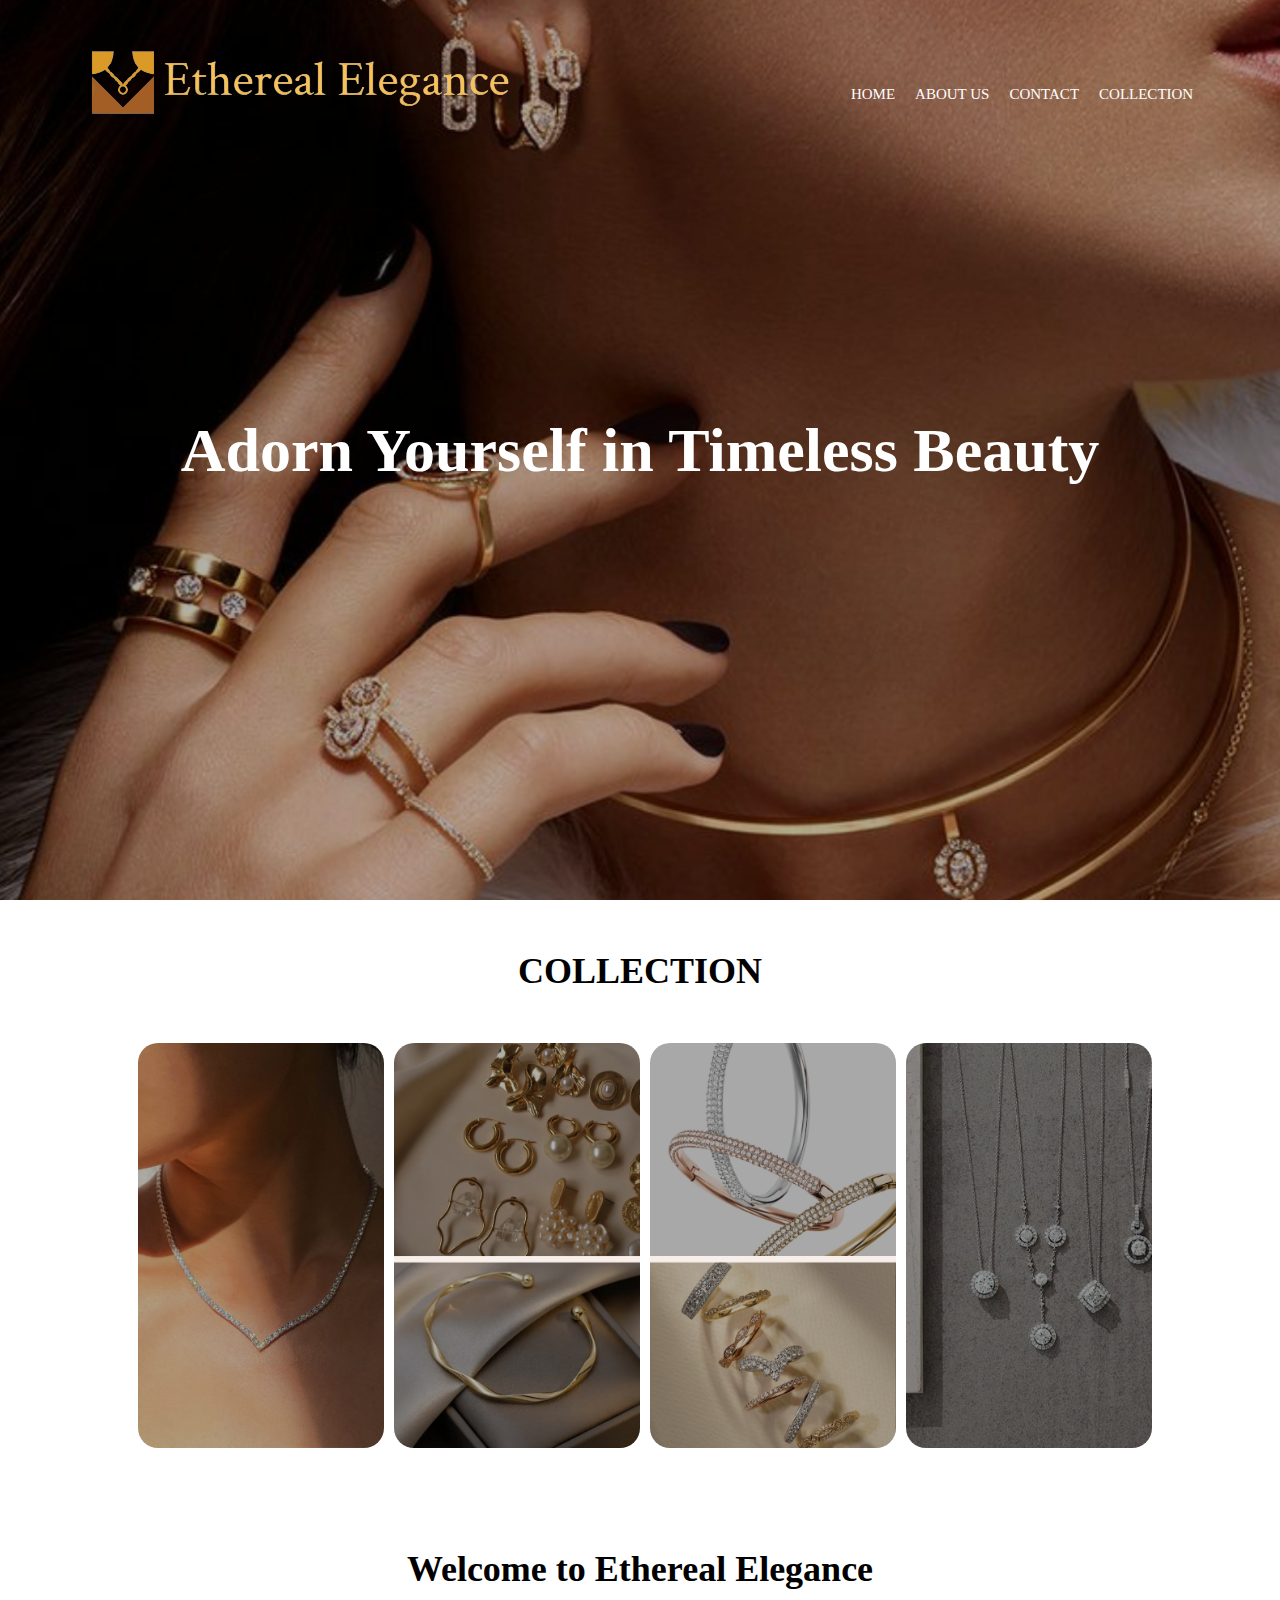
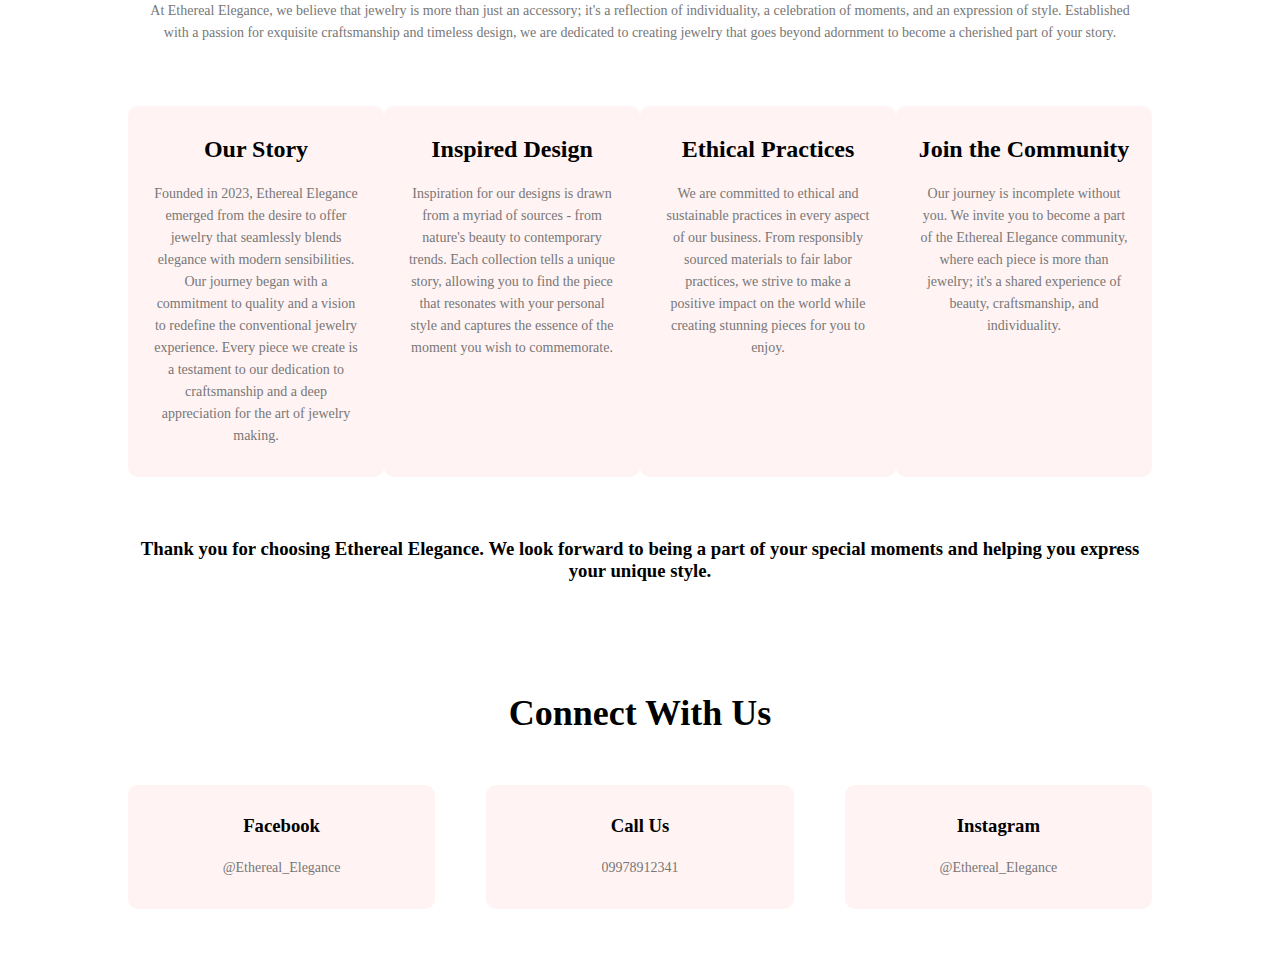
<file: index.html>
<!DOCTYPE html>
<html>
<head>
    <meta name="viewport" content="width=device-width, initial-scale=1.0">
    <title>Jewelry Boutique</title>
    <link rel="stylesheet" href="stylesheet.css">
    <style>
        /* Your CSS styles here */
    </style>
</head>
<body>
    <section class="header">
        <nav>
            <a href="index.html"><img src="logoooo-removebg-preview-removebg-preview.png" style="object-fit:cover; width:auto; height:auto;"></a>
            <div class="nav-links">
                <ul>
                    <li><a href="">HOME</a></li>
                    <li><a href="#about" id="aboutLink">ABOUT US</a></li>
                    <li><a href="#contact" id="contactLink">CONTACT</a></li>
                    <li><a href="">COLLECTION</a></li>
                </ul>
            </div>
        </nav>
        <div class="text-box">
            <h1>Adorn Yourself in Timeless Beauty</h1>
        </div>
    </section>

    <section class="collection">
        <h1>COLLECTION</h1>
<div class="row">
			<div class="collection-col">
				<img src= 11.png>
				<div class = "layer">
				<h1>  </h1>
				</div>
			</div>
			<div class="collection-col">
				<img src= 2.png>
				<div class = "layer">
				<h1>  </h1>
				</div>
			</div>
			<div class="collection-col">
				<img src= 3.png>
				<div class = "layer">
				<h1>  </h1>
				</div>
			</div>
			<div class="collection-col">
				<img src= 4.png>
				<div class = "layer">
				<h1>  </h1>
				</div>
			</div>
		
		</div>
	
	</section>    </section>

    <section id="about" class="ABOUT">
        <h1>Welcome to Ethereal Elegance</h1>
        <p>At Ethereal Elegance, we believe that jewelry is more than just an accessory; it's a reflection of individuality, a celebration of moments, and an expression of style. Established with a passion for exquisite craftsmanship and timeless design, we are dedicated to creating jewelry that goes beyond adornment to become a cherished part of your story.</p>

        <div class="row">
            <div class="about-col">
                <h2>Our Story</h2>
                <p>Founded in 2023, Ethereal Elegance emerged from the desire to offer jewelry that seamlessly blends elegance with modern sensibilities. Our journey began with a commitment to quality and a vision to redefine the conventional jewelry experience. Every piece we create is a testament to our dedication to craftsmanship and a deep appreciation for the art of jewelry making.</p>
            </div>

            <div class="about-col">
                <h2>Inspired Design</h2>
                <p>Inspiration for our designs is drawn from a myriad of sources - from nature's beauty to contemporary trends. Each collection tells a unique story, allowing you to find the piece that resonates with your personal style and captures the essence of the moment you wish to commemorate.</p>
            </div>

            <div class="about-col">
                <h2>Ethical Practices</h2>
                <p>We are committed to ethical and sustainable practices in every aspect of our business. From responsibly sourced materials to fair labor practices, we strive to make a positive impact on the world while creating stunning pieces for you to enjoy.</p>
            </div>

            <div class="about-col">
                <h2>Join the Community</h2>
                <p>Our journey is incomplete without you. We invite you to become a part of the Ethereal Elegance community, where each piece is more than jewelry; it's a shared experience of beauty, craftsmanship, and individuality.</p>
            </div>
        </div>

        <h3>Thank you for choosing Ethereal Elegance. We look forward to being a part of your special moments and helping you express your unique style.</h3>
    </section>
    
    <section id="contact" class="contact">
        <h1>Connect With Us</h1>
        
        <div class="row">
            <div class="contact-col">
                <h3>Facebook</h3>
                <p>@Ethereal_Elegance</p>
            </div>

            <div class="contact-col">
                <h3>Call Us</h3>
                <p>09978912341</p>
            </div>

            <div class="contact-col">
                <h3>Instagram</h3>
                <p>@Ethereal_Elegance</p>
            </div>
        </div>
    </section>

    <!-- ... (your existing content) ... -->

    <script>
        document.getElementById('aboutLink').addEventListener('click', function(event) {
            event.preventDefault();
            const aboutSection = document.getElementById('about');
            aboutSection.scrollIntoView({ behavior: 'smooth' });
        });

        document.getElementById('contactLink').addEventListener('click', function(event) {
            event.preventDefault();
            const contactSection = document.getElementById('contact');
            contactSection.scrollIntoView({ behavior: 'smooth' });
        });
    </script>
</body>
</html>
</file>
<file: stylesheet.css>
* {
    margin: 0;
    padding: 0;
    box-sizing: border-box;
}

.header {
    min-height: 100vh;
    width: 100%;
    background-color: #F8EFEA;
    background-image: url('coover.png');
    background-position: center;
    background-size: cover;
    position: relative;
}

nav {
    display: flex;
    padding: 2% 6%;
    justify-content: space-between;
    align-items: center;
}

nav img {
    max-width: 100%;
    height: auto;
}

.nav-links {
    flex: 1;
    text-align: right;
}

.nav-links ul {
    list-style: none;
    display: flex;
    justify-content: flex-end;
}

.nav-links ul li {
    margin: 0 10px;
    position: relative;
}

.nav-links ul li a {
    color: #fff;
    text-decoration: none;
    font-size: 15px;
}

.nav-links ul li::after {
    content: '';
    width: 0%;
    height: 2px;
    background: #f44336;
    display: block;
    margin: auto;
    transition: 0.5s;
}

.nav-links ul li:hover::after {
    width: 100%;
}

.text-box {
    width: 100%;
    color: #fff;
    position: absolute;
    top: 50%;
    left: 50%;
    transform: translate(-50%, -50%);
    text-align: center;
}

.text-box h1 {
    font-size: 62px;
}

.toknowmore {
    display: inline-block;
    text-decoration: none;
    color: #fff;
    border: 1px solid #fff;
    padding: 12px 24px;
    font-size: 13px;
    background: transparent;
    position: relative;
    cursor: pointer;
    margin-top: 20px;
}

.toknowmore:hover{
	border: 1px solid #f44336;
	background: #f44336;
	transition: 1s;
}

/*----about us ---*/

.ABOUT {
	width: 80%;
	margin: auto;
	text-align: center;
	padding-top: 100px;
}

h1{
	font-size: 36px;
	font-weight: 600; 
}

p{
	color: #777;
	font-size: 14px;
	font-weight:300;
	line-height: 22px;
	padding: 10px;
	
}

.row{
	margin-top: 5%;
	display: flex;
	justify-content: space-between;
}
.about-col{
	flex-basis: 50%;
	background: #fff3f3;
	border-radius: 10px;
	margin-bottom: 5%;
	padding: 20px 12px;
	box-sizing: border-box;
	transition: 0.5s;
}

h2{
	text-align: center;
	font-weight: 600;
	margin: 10px 0;
}
.about-col:hover{
	box-shadow: 0 0 20px 0px rgba(0,0,0,0.2);
}
/*---- contact----*/

.contact {
	width: 80%;
	margin: auto;
	text-align: center;
	padding-top: 100px;
}

h1{
	font-size: 36px;
	font-weight: 600; 
}

p{
	color: #777;
	font-size: 14px;
	font-weight:300;
	line-height: 22px;
	padding: 10px;
	
}

.row{
	margin-top: 5%;
	display: flex;
	justify-content: space-between;
}
.contact-col{
	flex-basis: 30%;
	background: #fff3f3;
	border-radius: 10px;
	margin-bottom: 5%;
	padding: 20px 12px;
	box-sizing: border-box;
	transition: 0.5s;
}

h3{
	text-align: center;
	font-weight: 600;
	margin: 10px 0;
}
.contact-col:hover{
	box-shadow: 0 0 20px 0px rgba(0,0,0,0.2);
}
/*---collection---*/

.collection {
    width: 80%;
    margin: auto;
    text-align: center;
    padding-top: 50px;
}

.collection-col {
    flex-basis: 32%;
    border-radius: 20px;
    margin-left: 10px;
    position: relative;
    overflow: hidden;
}

.collection-col img {
    width: 100%;
	display: block;
}

.layer {
    background: transparent;
    height: 100%;
    width: 100%;
    position: absolute;
    top: 0;
    left: 0;
    transition: 0.5s;
}

.collection-col:hover .layer:hover {
    background: rgba(20, 40, 40, 0.7);
}

nav a,
.toknowmore,
.about-col,
.contact-col,
.collection-col {
    cursor: pointer;
}
/* Your existing CSS styles... */

/* Smooth scrolling behavior for all anchor links */
a[href^="#"] {
    transition: all 0.3s ease-in-out;
}

a[href^="#"]:hover {
    color: #f44336; /* Change the color on hover as desired */
}
</file>
